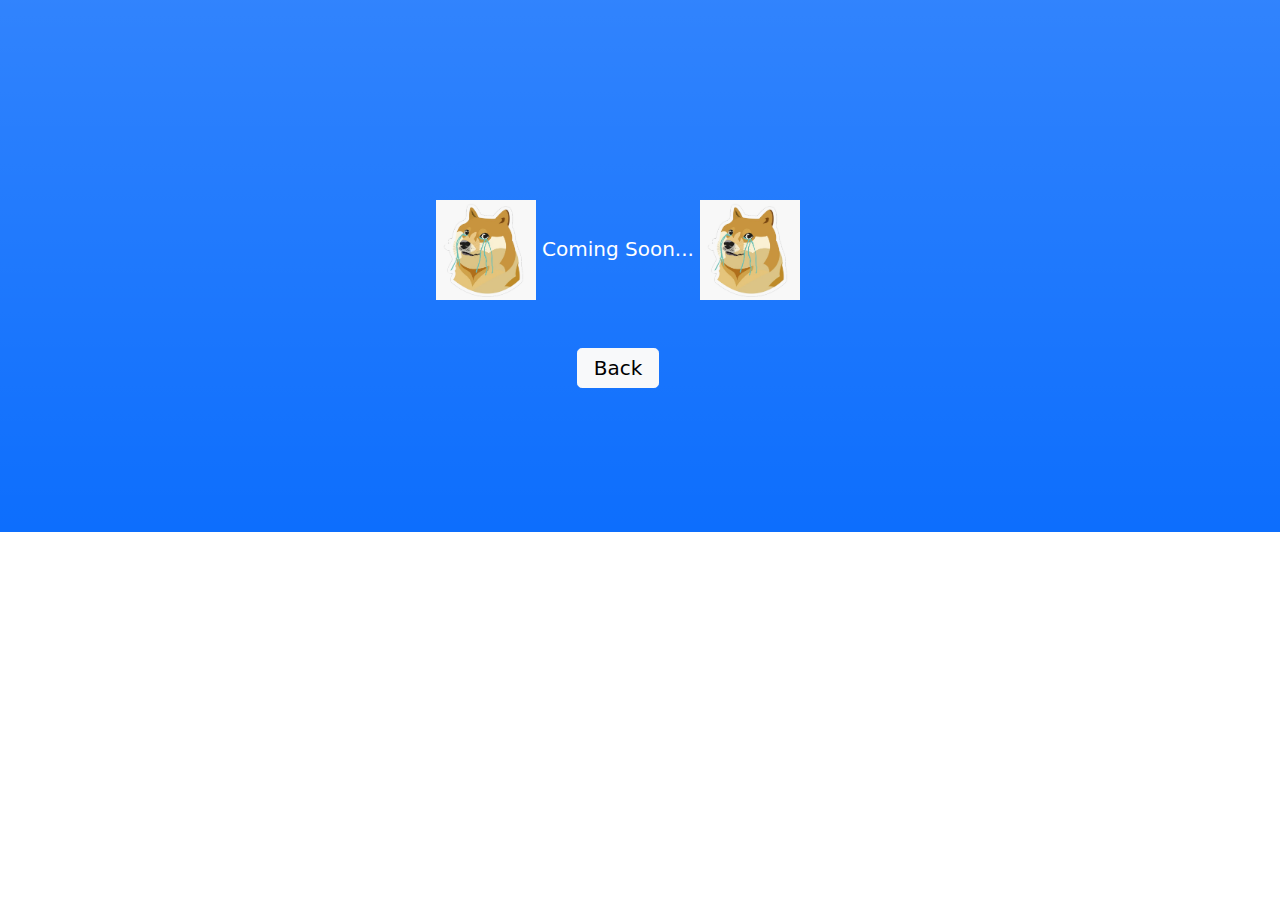
<file: coming_soon.html>
<!DOCTYPE html>
<html lang="en">
  <head>
    <!-- Core theme CSS (includes Bootstrap)-->
    <link href="css/styles.css" rel="stylesheet" />

    <!-- Bootstrap icons-->
    <link
      href="https://cdn.jsdelivr.net/npm/bootstrap-icons@1.5.0/font/bootstrap-icons.css"
      rel="stylesheet"
      type="text/css"
    />
    <link
      href="https://fonts.googleapis.com/icon?family=Material+Icons"
      rel="stylesheet"
    />
    <!-- Google fonts-->
    <link
      href="https://fonts.googleapis.com/css?family=Lato:300,400,700,300italic,400italic,700italic"
      rel="stylesheet"
      type="text/css"
    />
    <style>
      .rotate {
        animation: rotation 3s infinite linear;
      }

      @keyframes rotation {
        from {
          transform: rotate(0deg);
        }
        to {
          transform: rotate(359deg);
        }
      }
    </style>
  </head>
  <body>
    <header class="bg-primary bg-gradient text-white">
      <div class="container m-sm-5">
        <p class="lead text-center m-sm-5">
          <img
            src="assets/img/sad_doge.png"
            class="rotate"
            width="100"
            height="100"
          />
          Coming Soon...
          <img
            src="assets/img/sad_doge.png"
            class="rotate"
            width="100"
            height="100"
          />
        </p>
      </div>
      <div class="container m-sm-5 text-center">
        <a class="btn btn-lg btn-light py-1" href="index.html">Back</a>
      </div>
    </header>
  </body>
</html>
</file>
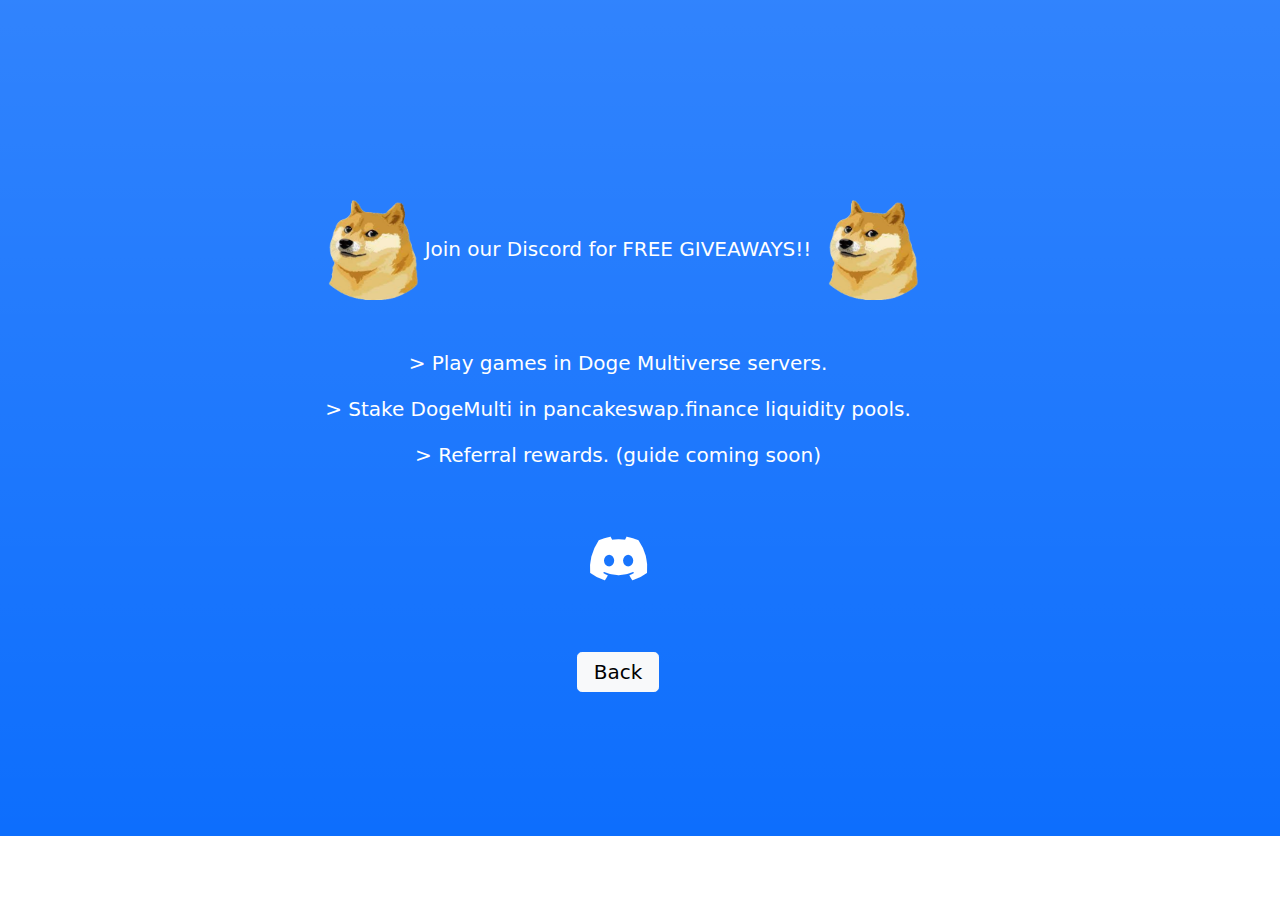
<file: earn_dogemv.html>
<!DOCTYPE html>
<html lang="en">
  <head>
    <!-- Core theme CSS (includes Bootstrap)-->
    <link href="css/styles.css" rel="stylesheet" />

    <!-- Bootstrap icons-->
    <link
      href="https://cdn.jsdelivr.net/npm/bootstrap-icons@1.5.0/font/bootstrap-icons.css"
      rel="stylesheet"
      type="text/css"
    />
    <link
      href="https://fonts.googleapis.com/icon?family=Material+Icons"
      rel="stylesheet"
    />
    <!-- Google fonts-->
    <link
      href="https://fonts.googleapis.com/css?family=Lato:300,400,700,300italic,400italic,700italic"
      rel="stylesheet"
      type="text/css"
    />
    <style>
      .rotate {
        animation: rotation 3s infinite linear;
      }

      @keyframes rotation {
        from {
          transform: rotate(0deg);
        }
        to {
          transform: rotate(359deg);
        }
      }
    </style>
  </head>
  <body>
    <header class="bg-primary bg-gradient text-white">
      <div class="container m-sm-5">
        <p class="lead text-center m-sm-5">
          <img
            src="assets/img/doge_icon.PNG"
            class="rotate"
            width="100"
            height="100"
          />
          Join our Discord for FREE GIVEAWAYS!!
          <img
            src="assets/img/doge_icon.PNG"
            class="rotate"
            width="100"
            height="100"
          />
        </p>
      </div>
      <div class="container m-sm-5">
        <p class="lead text-center">
          > Play games in Doge Multiverse servers.
        </p>
        <p class="lead text-center">
          > Stake DogeMulti in pancakeswap.finance liquidity pools.
        </p>
        <p class="lead text-center">
          > Referral rewards. (guide coming soon)
        </p>
      </div>
      <div class="container m-sm-5 text-center">
        <a href="https://discord.com/invite/BmCssqnhX6"
          ><i class="bi-discord fs-7 white"></i
        ></a>
      </div>
      <div class="container m-sm-5 text-center">
        <a class="btn btn-lg btn-light py-1" href="index.html">Back</a>
      </div>
    </header>
  </body>
</html>
</file>
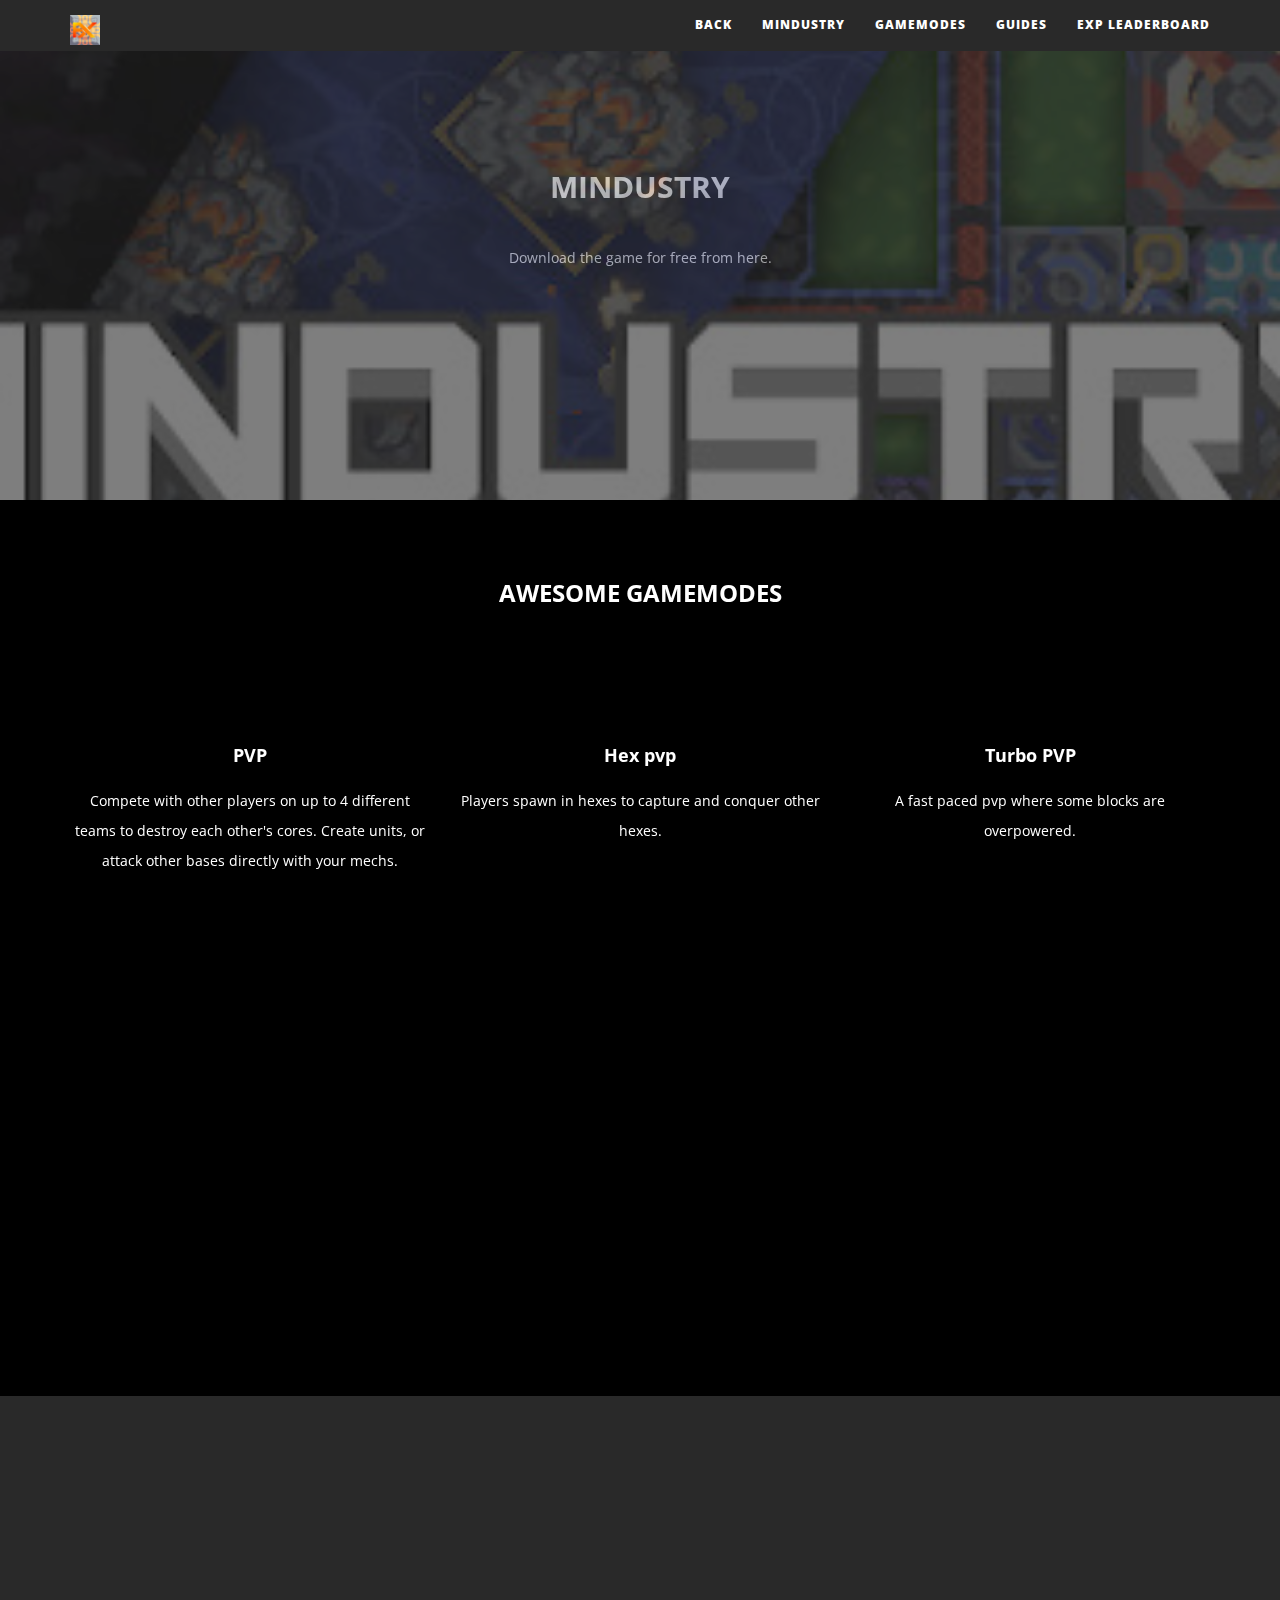
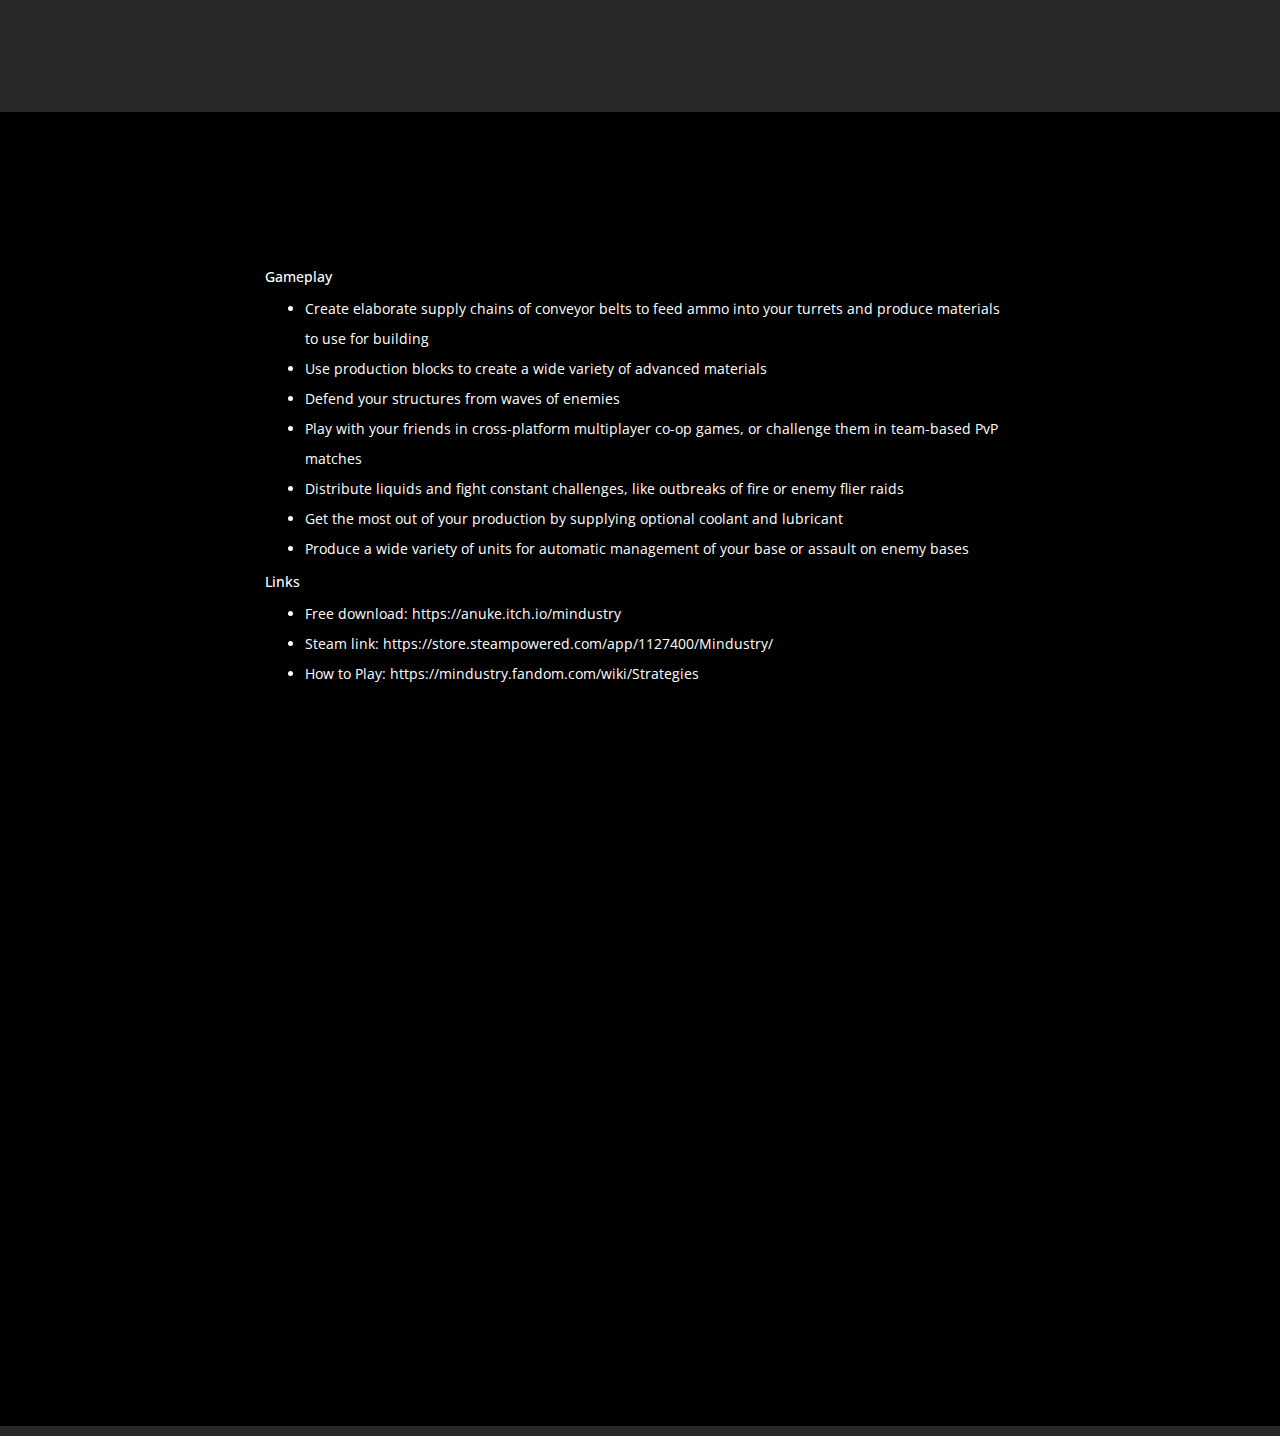
<file: mindustry.html>
<!DOCTYPE html>
<html xmlns="http://www.w3.org/1999/xhtml">
<head>
    <meta charset="utf-8" />
    <meta name="viewport" content="width=device-width, initial-scale=1, maximum-scale=1" />
    <meta name="description" content="Official alex server website" />
    <link rel="icon" href="assets/img/logo.png" type="image/png" />
    <script async src="https://arc.io/widget.min.js#xhoNFNXp"></script>
    <meta property="og:type" content="website" />
    <meta property="og:url" content="https://unjown.github.io/alexweb/landing-page/index.html" />
    <meta name="og:image" content="assets/img/logo.png" />
    <meta name="og:title" content="Official alex server website" />
    <meta name="og:description" content= "Official Alex Server Website" />
    <title>Alex mindustry official website</title>
    <!-- BOOT   STRAP CORE STYLE CSS -->
    <link href="assets/css/bootstrap.css" rel="stylesheet" />
    <!-- FONT AWESOME CSS -->
    <link href="https://willo.is-a.dev/fontawesome-5-pro/css/all.css" rel="stylesheet" />
    <!-- STYLE SWITCHER  CSS -->
    <link href="assets/css/styleSwitcher.css" rel="stylesheet" />
    <!-- CUSTOM STYLE CSS -->
    <link href="assets/css/style.css" rel="stylesheet" />
    <!--GREEN STYLE VERSION IS BY DEFAULT, USE ANY ONE STYLESHEET FROM TWO STYLESHEETS (green or red) HERE-->
    <link href="assets/css/themes/black.css" id="mainCSS" rel="stylesheet" />
    <!-- Google	Fonts -->
    <link href='http://fonts.googleapis.com/css?family=Open+Sans:400,700,300' rel='stylesheet' type='text/css' />
    <script data-ad-client="ca-pub-3219926648482446" async src="https://pagead2.googlesyndication.com/pagead/js/adsbygoogle.js"></script>
    <!-- Global site tag (gtag.js) - Google Analytics -->
    <script async src="https://www.googletagmanager.com/gtag/js?id=G-5SQGLX4C7W"></script>
    <script>
        window.dataLayer = window.dataLayer || [];
        function gtag(){dataLayer.push(arguments);}
        gtag('js', new Date());

        gtag('config', 'G-5SQGLX4C7W');
    </script>
</head>
<body >
<!--END STYLE SWITCHER-->
<div class="navbar navbar-inverse navbar-fixed-top move-me" id="menu">
    <div class="container">
        <div class="navbar-header">
            <button type="button" class="navbar-toggle" data-toggle="collapse" data-target=".navbar-collapse">
                <span class="icon-bar"></span>
                <span class="icon-bar"></span>
                <span class="icon-bar"></span>
            </button>
            <a class="navbar-brand" href="index.html"><img class="logo-custom" src="assets/img/logo.png" alt=""  /></a>
        </div>
        <div class="navbar-collapse collapse">
            <ul class="nav navbar-nav navbar-right">
                <li ><a href="index.html">BACK</a></li>
                <li ><a href="#">MINDUSTRY</a></li>
                <li><a href="#features">GAMEMODES</a></li>
                <li><a href="#guide">GUIDES</a></li>
                <li ><a href="#expboard">EXP LEADERBOARD</a></li>

            </ul>
        </div>

    </div>
</div>
<!--NAVBAR SECTION END-->
<section class="header-sec" id="home" >
    <div class="overlay">
        <div class="container">
            <div class="row text-center" >
                <div class="col-lg-8 col-lg-offset-2 col-md-8 col-md-offset-2 col-sm-10 col-sm-offset-1">
                    <h2 data-scroll-reveal="enter from the bottom after 0.1s">
                        <strong>
                            Mindustry
                        </strong>
                    </h2>
                    <p data-scroll-reveal="enter from the bottom after 0.8s">
                        Download the game for free from <a href="https://anuke.itch.io/mindustry"> here</a>.

                    </p>
                    <br />
                </div>

            </div>
        </div>
    </div>

</section>
<!--HEADER SECTION END-->
<section class="features" id="features">
    <div class="container">
        <div class="row text-center" >
            <div class="col-lg-8 col-lg-offset-2 col-md-8 col-md-offset-2 col-sm-10 col-sm-offset-1">
                <h3 data-scroll-reveal="enter from the bottom after 0.1s">
                    <strong>
                        Awesome Gamemodes
                    </strong>
                </h3>

            </div>

        </div>
        <div class="row text-center just-pad" >

            <div class="col-lg-4 col-md-4 col-sm-4" data-scroll-reveal="enter from the left after 0.2s" >
                <i class=" fa fa-swords fa-5x "></i>
                <h4 ><strong> PVP </strong></h4>
                <p>
                    Compete with other players on up to 4 different teams to destroy each other's cores. Create units, or attack other bases directly with your mechs.
                </p>
            </div>

            <div class="col-lg-4 col-md-4 col-sm-4" data-scroll-reveal="enter from the top after 0.4s" >
                <i class=" fal fa-hexagon fa-5x "></i>
                <h4 ><strong> Hex pvp </strong></h4>
                <p>
                    Players spawn in hexes to capture and conquer other hexes.
                </p>

            </div>
            <div class="col-lg-4 col-md-4 col-sm-4" data-scroll-reveal="enter from the right after 0.7s">
                <i class=" fa fa-swords fa-5x "></i>
                <h4 ><strong> Turbo PVP </strong></h4>
                <p>
                    A fast paced pvp where some blocks are overpowered.
                </p>
            </div>
            <div class="col-lg-4 col-md-4 col-sm-4" data-scroll-reveal="enter from the left after 0.8s" >
                <i class=" fa fa-campfire fa-5x "></i>
                <h4 ><strong> Survival </strong></h4>
                <p>
                    Build turrets to defend from enemies in tower-defense based gameplay. Survive as long as possible, optionally launching your core to use your collected resources for research. Prepare your base for intermittent attacks from airborne bosses.
                </p>
            </div>
            <div class="col-lg-4 col-md-4 col-sm-4" data-scroll-reveal="enter from the bottom after 1.4s" >
                <i class=" fa fa-dagger fa-5x "></i>
                <h4 ><strong> Attack </strong></h4>
                <p>
                    Build factories for units to destroy the enemy cores, while simultaneously defending your base from waves of enemy units. Create a variety of different types of support and offensive unit to assist you in your goals. Optionally enable an AI that builds defensive structures to an extra challenge.
                </p>
            </div>
            <div class="col-lg-4 col-md-4 col-sm-4" data-scroll-reveal="enter from the right after 0.8s" >
                <i class=" fa fa-campfire fa-5x "></i>
                <h4 ><strong> Sandbox </strong></h4>
                <p>
                    Play around with infinite resources and no enemy threat. Use sandbox-specific item and liquid source blocks to test out designs, and spawn in enemies on request.
                </p>
            </div>
        </div>
    </div>

</section>
<!--FEATURES SECTION END-->
<section class="testi-sec" >
    <div class="overlay">
        <div class="container">
            <div class="row text-center" >

                <div class="col-lg-8 col-lg-offset-2 col-md-8 col-md-offset-2 col-sm-10 col-sm-offset-1">

                    <h3 data-scroll-reveal="enter from the bottom after 0.1s">
                        <strong>
                            What Our Members Says
                        </strong>
                    </h3>

                    <h4 data-scroll-reveal="enter from the bottom after 0.8s">
                        <i class="fa fa-quote-left "></i> The Alex Server is quite a lively server,
                        full of friendly mods that are more often than not willing to negotiate/help than punish,
                        and people that are more than willing to help with any problems you might have,
                        whether it be coding or gaming. Not to mention the currency system,
                        allowing friendly competition among members. Also memes.
                        <i class="fa fa-quote-right "></i>
                        <br />
                        <span class="pull-right"><strong>-Whalet296
                        #9403</strong></span>
                    </h4>
                    <span></span>
                </div>

            </div>
        </div>
    </div>

</section>
<!--TESTIMONIAL SECTION END-->
<!--DEVELOPERS SECTION END-->
<!--PRICING SECTION END-->
<section class="guide" id="guide" >
    <div class="container">
        <div class="row text-left " >
            <div class="col-lg-8 col-lg-offset-2 col-md-8 col-md-offset-2 col-sm-10 col-sm-offset-1">
                <h3 data-scroll-reveal="enter from the bottom after 0.1s">
                    <strong> Mindustry Guide </strong>
                </h3>
                <h5> Gameplay</h5>
                <ul>

                        <li>Create elaborate supply chains of conveyor belts to feed ammo into your turrets and produce materials to use for building</li>
                        <li>Use production blocks to create a wide variety of advanced materials</li>
                        <li>Defend your structures from waves of enemies</li>
                        <li>Play with your friends in cross-platform multiplayer co-op games, or challenge them in team-based PvP matches</li>
                        <li>Distribute liquids and fight constant challenges, like outbreaks of fire or enemy flier raids</li>
                        <li>Get the most out of your production by supplying optional coolant and lubricant</li>
                        <li>Produce a wide variety of units for automatic management of your base or assault on enemy bases</li>
                </ul>
                <h5> Links</h5>
                <ul>
                    <li>Free download: https://anuke.itch.io/mindustry </li>
                    <li>Steam link: https://store.steampowered.com/app/1127400/Mindustry/ </li>
                    <li>How to Play: https://mindustry.fandom.com/wiki/Strategies </li>
                </ul>
            </div>
        </div>

    </div>
</section>
<!--CONTACT SECTION END-->
<section class="contact" id="expboard" >
    <div class="container">
        <div class="row text-center " >
            <div class="col-lg-8 col-lg-offset-2 col-md-8 col-md-offset-2 col-sm-10 col-sm-offset-1">
                <h3 data-scroll-reveal="enter from the bottom after 0.1s">
                    <strong>
                        EXP leaderboard
                    </strong>
                </h3>
            </div>
        </div>
        <a href="https://charts.mongodb.com/charts-project-0-wfwdj/embed/charts?id=779c31a4-a0f3-4837-a585-5ba99cc4667c&autoRefresh=300&theme=light"><div class="row" id="expboard">
            <div class="col-lg-6 col-md-6 col-sm-6" data-scroll-reveal="enter from the right after 0.2s">
                <iframe style="background: #FFFFFF;border: none;border-radius: 2px;box-shadow: 0 2px 10px 0 rgba(70, 76, 79, .2);" width="1040" height="480" src="https://charts.mongodb.com/charts-project-0-wfwdj/embed/charts?id=779c31a4-a0f3-4837-a585-5ba99cc4667c&autoRefresh=300&theme=light" id="ifrme"></iframe>
            </div>
        </div>
        </a>
    </div>
</section>
<div class="myfooter" >


</div>
<!--FOOTER SECTION END-->
<!--  Jquery Core Script -->
<script src="assets/js/jquery-1.10.2.js"></script>
<!--  Core Bootstrap Script -->
<script src="assets/js/bootstrap.js"></script>
<!--  Scrolling Reveal Script -->
<script src="assets/js/scrollReveal.js"></script>
<!--  Scroll Scripts -->
<script src="assets/js/jquery.easing.min.js"></script>
<!--  Style Switcher Scripts -->
<script src="assets/js/styleSwitcher.js"></script>
<!--  Custom Scripts -->
<script src="assets/js/custom.js"></script>

</body>
</html>
</file>
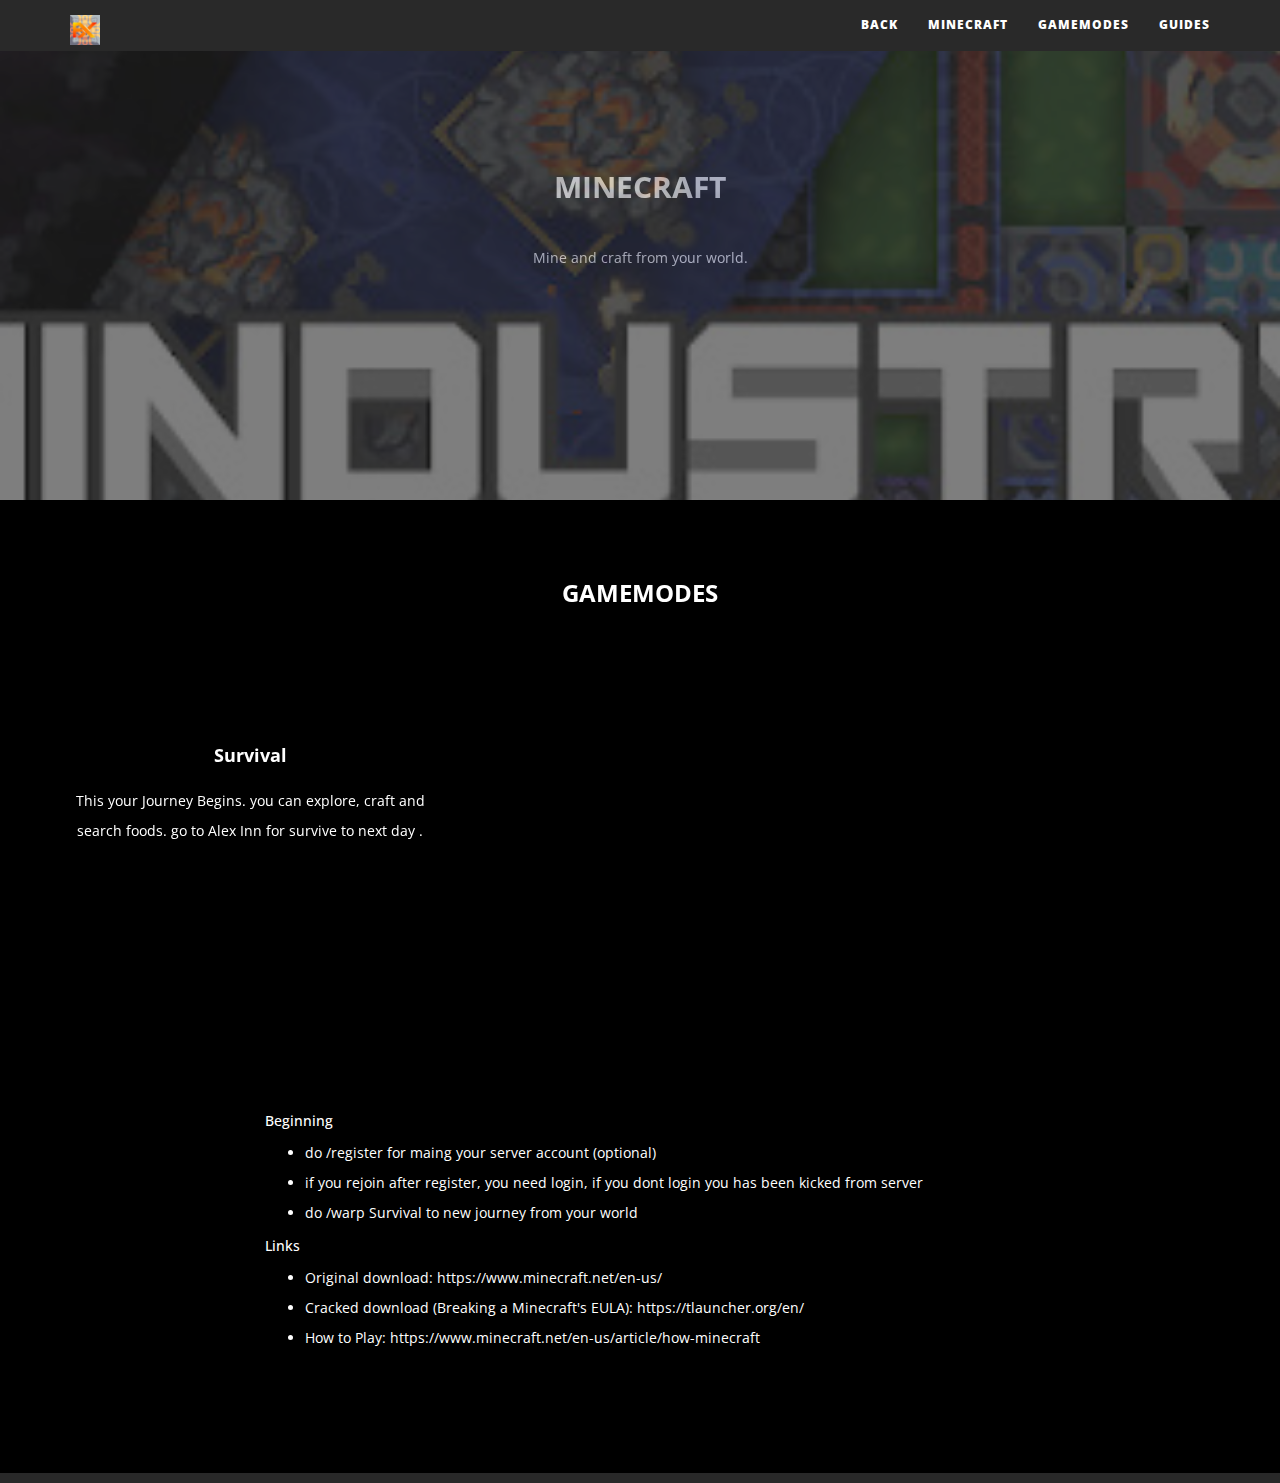
<file: minecraft.html>
<!DOCTYPE html>
<html xmlns="http://www.w3.org/1999/xhtml">
<head>
    <meta charset="utf-8" />
    <meta name="viewport" content="width=device-width, initial-scale=1, maximum-scale=1" />
    <meta name="description" content="Official alex server website" />
    <link rel="icon" href="assets/img/logo.png" type="image/png" />
    <script async src="https://arc.io/widget.min.js#xhoNFNXp"></script>
    <meta property="og:type" content="website" />
    <meta property="og:url" content="https://unjown.github.io/alexweb/landing-page/index.html" />
    <meta name="og:image" content="assets/img/logo.png" />
    <meta name="og:title" content="Official alex server website" />
    <meta name="og:description" content= "Official Alex Server Website" />
    <title>Alex mindustry official website</title>
    <!-- BOOT   STRAP CORE STYLE CSS -->
    <link href="assets/css/bootstrap.css" rel="stylesheet" />
    <!-- FONT AWESOME CSS -->
    <link href="https://willo.is-a.dev/fontawesome-5-pro/css/all.css" rel="stylesheet" />
    <!-- STYLE SWITCHER  CSS -->
    <link href="assets/css/styleSwitcher.css" rel="stylesheet" />
    <!-- CUSTOM STYLE CSS -->
    <link href="assets/css/style.css" rel="stylesheet" />
    <!--GREEN STYLE VERSION IS BY DEFAULT, USE ANY ONE STYLESHEET FROM TWO STYLESHEETS (green or red) HERE-->
    <link href="assets/css/themes/black.css" id="mainCSS" rel="stylesheet" />
    <!-- Google	Fonts -->
    <link href='http://fonts.googleapis.com/css?family=Open+Sans:400,700,300' rel='stylesheet' type='text/css' />
    <script data-ad-client="ca-pub-3219926648482446" async src="https://pagead2.googlesyndication.com/pagead/js/adsbygoogle.js"></script>
</head>
<body >
<!--END STYLE SWITCHER-->
<div class="navbar navbar-inverse navbar-fixed-top move-me" id="menu">
    <div class="container">
        <div class="navbar-header">
            <button type="button" class="navbar-toggle" data-toggle="collapse" data-target=".navbar-collapse">
                <span class="icon-bar"></span>
                <span class="icon-bar"></span>
                <span class="icon-bar"></span>
            </button>
            <a class="navbar-brand" href="index.html"><img class="logo-custom" src="assets/img/logo.png" alt=""  /></a>
        </div>
        <div class="navbar-collapse collapse">
            <ul class="nav navbar-nav navbar-right">
                <li ><a href="index.html">BACK</a></li>
                <li ><a href="#">MINECRAFT</a></li>
                <li><a href="#features">GAMEMODES</a></li>
                <li><a href="#guide">GUIDES</a></li>

            </ul>
        </div>

    </div>
</div>
<!--NAVBAR SECTION END-->
<section class="header-sec" id="home" >
    <div class="overlay">
        <div class="container">
            <div class="row text-center" >
                <div class="col-lg-8 col-lg-offset-2 col-md-8 col-md-offset-2 col-sm-10 col-sm-offset-1">
                    <h2 data-scroll-reveal="enter from the bottom after 0.1s">
                        <strong>
                            Minecraft
                        </strong>
                    </h2>
                    <p data-scroll-reveal="enter from the bottom after 0.8s">
                        Mine and craft from your world.

                    </p>
                    <br />
                </div>

            </div>
        </div>
    </div>

</section>
<!--HEADER SECTION END-->
<section class="features" id="features">
    <div class="container">
        <div class="row text-center" >
            <div class="col-lg-8 col-lg-offset-2 col-md-8 col-md-offset-2 col-sm-10 col-sm-offset-1">
                <h3 data-scroll-reveal="enter from the bottom after 0.1s">
                    <strong>
                        Gamemodes
                    </strong>
                </h3>

            </div>

        </div>
        <div class="row text-center just-pad" >

            <div class="col-lg-4 col-md-4 col-sm-4" data-scroll-reveal="enter from the left after 0.2s" >
                <i class=" fa fa-campfire fa-5x "></i>
                <h4 ><strong> Survival </strong></h4>
                <p>
                    This your Journey Begins. you can explore, craft and search foods. go to Alex Inn for survive to next day  .
                </p>
            </div>

</section>
<!--FEATURES SECTION END-->
<section class="testi-sec" >
</section>
<!--TESTIMONIAL SECTION END-->
<!--DEVELOPERS SECTION END-->
<!--PRICING SECTION END-->
<section class="guide" id="guide" >
    <div class="container">
        <div class="row text-left " >
            <div class="col-lg-8 col-lg-offset-2 col-md-8 col-md-offset-2 col-sm-10 col-sm-offset-1">
                <h3 data-scroll-reveal="enter from the bottom after 0.1s">
                    <strong> Alex Minecraft Guide </strong>
                </h3>
                <h5> Beginning</h5>
                <ul>
                    <li>do /register for maing your server account (optional)</li>
                    <li>if you rejoin after register, you need login, if you dont login you has been kicked from server</li>
                    <li>do /warp Survival to new journey from your world</li>
                </ul>
                <h5> Links</h5>
                <ul>
                    <li>Original download: https://www.minecraft.net/en-us/ </li>
                    <li>Cracked download (Breaking a Minecraft's EULA): https://tlauncher.org/en/ </li>
                    <li>How to Play: https://www.minecraft.net/en-us/article/how-minecraft </li>
                </ul>
            </div>
        </div>

    </div>
</section>
<!--CONTACT SECTION END-->
<section class="contact" id="expboard" >

</section>
<div class="myfooter" >


</div>
<!--FOOTER SECTION END-->
<!--  Jquery Core Script -->
<script src="assets/js/jquery-1.10.2.js"></script>
<!--  Core Bootstrap Script -->
<script src="assets/js/bootstrap.js"></script>
<!--  Scrolling Reveal Script -->
<script src="assets/js/scrollReveal.js"></script>
<!--  Scroll Scripts -->
<script src="assets/js/jquery.easing.min.js"></script>
<!--  Style Switcher Scripts -->
<script src="assets/js/styleSwitcher.js"></script>
<!--  Custom Scripts -->
<script src="assets/js/custom.js"></script>

</body>
</html>
</file>
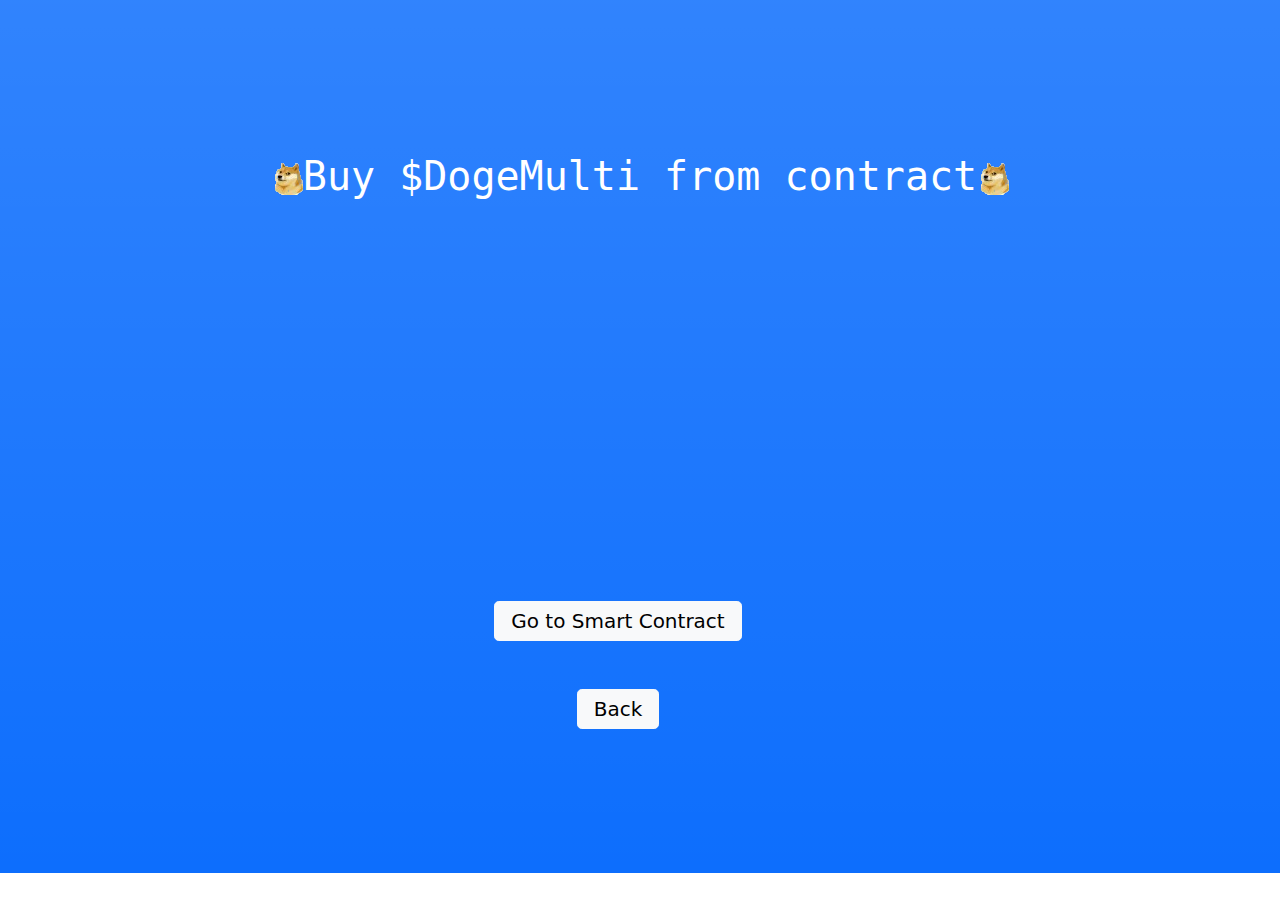
<file: quick_buy.html>
<!DOCTYPE html>
<html lang="en">
  <head>
    <!--page icon-->
    <link
      rel="icon"
      type="image/x-icon"
      href="assets/img/doge_icon.png"
    />
    <!-- Core theme CSS (includes Bootstrap)-->
    <link href="css/styles.css" rel="stylesheet" />

    <!-- Bootstrap icons-->
    <link
      href="https://cdn.jsdelivr.net/npm/bootstrap-icons@1.5.0/font/bootstrap-icons.css"
      rel="stylesheet"
      type="text/css"
    />
    <link
      href="https://fonts.googleapis.com/icon?family=Material+Icons"
      rel="stylesheet"
    />
    <!-- Google fonts-->
    <link
      href="https://fonts.googleapis.com/css?family=Lato:300,400,700,300italic,400italic,700italic"
      rel="stylesheet"
      type="text/css"
    />
    <style>
      .rotate {
        animation: rotation 3s infinite linear;
      }

      @keyframes rotation {
        from {
          transform: rotate(0deg);
        }
        to {
          transform: rotate(359deg);
        }
      }
    </style>
  </head>
  <body>
    <header class="bg-primary bg-gradient text-white">
      <div class="container">
        <!--Notorious did an edit here-->
        <h1 class="quick-buy-title"><img src="assets/img/doge_icon_32x32small.png" alt="." class="doge-icon">Buy &#36;DogeMulti from contract<img
           src="assets/img/doge_icon_32x32small.png" alt="." class="doge-icon">
        </h>
        <!--End of notorious edit-->
        <p class="lead text-center m-sm-5">
          <iframe
            width="75%"
            height="300"
            src="https://www.youtube.com/embed/e11eMHkceBo"
            title="YouTube video player"
            frameborder="0"
            allow="accelerometer; autoplay; clipboard-write; encrypted-media; gyroscope; picture-in-picture"
            allowfullscreen
          ></iframe>
        </p>
      </div>
      <div class="container m-sm-5 text-center">
        <a
          class="btn btn-lg btn-light py-1"
          href="https://bscscan.com/token/0x3c37ab18d0ec386d06dd68e3470e49bfdc0d46e8"
          >Go to Smart Contract</a
        >
      </div>
      <div class="container m-sm-5 text-center">
        <a class="btn btn-lg btn-light py-1" href="index.html">Back</a>
      </div>
    </header>
  </body>
</html>
</file>
<file: assets/css/styleSwitcher.css>
﻿
/*=============================================================
    Authour URI: www.binarytheme.com
    License: Commons Attribution 3.0

    http://creativecommons.org/licenses/by/3.0/

    100% Free To use For Personal And Commercial Use.
    IN EXCHANGE JUST GIVE US CREDIT  AND TELL YOUR FRIENDS ABOUT US
   
    ========================================================  */


/*=====================================
  THEME SWITCHER STYLES 
   ===================================*/
.switcher {
    width:50px;
    padding:10px;
    position:fixed;
    z-index:2000;
    top:90px;
    right:0;
    background-color:rgba(221, 221, 221, 1);
    -webkit-transition:all .4s ease-in-out;
    -moz-transition:all .4s ease-in-out;
    -ms-transition:all .4s ease-in-out;
    -o-transition:all .4s ease-in-out;
    transition:all .4s ease-in-out;
	color:#000000;
}
   
.switcher #switch-panel {
    position:absolute;
    right:-34px;
    top:15px;
    width:34px;
    height:38px;
    z-index:1990;
    display:block;
    background-color:rgba(221, 221, 221, 1);
	margin-left:0;
    cursor: pointer;
}
.switcher #switch-panel i {
    font-size: 20px;
    line-height: 40px;
    padding-left:5px;
    color:#000;
}
.switcher .colors-list {
    margin:0;
    padding:0;
}
.switcher .colors-list li {
    float:left;
    display:block;
    margin-bottom:2px;
    margin-right:6px;
}
.switcher .colors-list li a {
    display:inline-block;
    width:24px;
    height:24px;
    cursor: pointer;
}

.switcher .colors-list a.green {
    background-color:#9baceb;
}
.switcher .colors-list a.red {
    background-color:#B7544B;
}

.switcher .colors-list a.black {
    background-color:black;
}
</file>
<file: assets/css/style.css>
﻿/*=============================================================
    Authour URI: www.binarytheme.com
    License: Commons Attribution 3.0

    http://creativecommons.org/licenses/by/3.0/

    100% To use For Personal And Commercial Use.
    IN EXCHANGE JUST GIVE US CREDITS AND TELL YOUR FRIENDS ABOUT US
   
    ========================================================  */

/* =============================================================
   GENERAL STYLES
 ============================================================ */
body {
    font-family: 'Open Sans', sans-serif;
    line-height: 30px;
    
}


h2 {
    padding-top:50px;
    text-transform: uppercase;  
    padding-bottom:20px;  
    color:#000;
}
h3 {
    padding-top:30px;
     padding-bottom:40px;
     text-align:center;
     font-weight:900;
     text-transform:uppercase;
}
section {
    padding-top:30px;
    padding-bottom:40px;
}
.just-pad {
    padding-bottom:50px;
    padding-top:80px;
}

p {
    padding:10px 0px;
}
/*=====================================
  NAVBAR STYLES 
    ===================================*/

.logo-custom {
     max-height:30px
}
#menu {
    background-color:#9baceb;
    color:#fff;
    font-size:12px;
    font-weight:900;
    letter-spacing:1px;
   
}
.navbar-inverse {
border-color:transparent;
}
.navbar-inverse .navbar-nav > li > a,.navbar-inverse .navbar-nav > li > a:hover {
color: #FFF;
}

.home-mail {
    font-size:12px; 
    font-weight:normal;
    padding-left:5px;
}
/*=====================================
  HEADERS STYLES 
    ===================================*/


.header-sec {
  
    padding-top: 10px;
    padding-bottom: 60px;
    background: url(../img/banner.jpg) no-repeat center center;
padding: 0;
-webkit-background-size: cover;
background-size: cover;
 color:#fff;
 background-attachment:fixed;
}
.header-sec .overlay{
    background:#9baceb;
min-height: 500px;
}
    .header-sec h2 {
        color:#fff;
        padding-top:150px;
    }



    /*=====================================
  TESTIMONIALS STYLES 
    ===================================*/


.testi-sec {
  
    padding-top: 10px;
    padding-bottom: 60px;
    background: url(../img/testi.jpg) no-repeat center center;
padding: 0;
-webkit-background-size: cover;
background-size: cover;
 color:#fff;
 background-attachment:fixed;

}
.testi-sec .overlay{
    background:rgba(8, 134, 74, 0.80);
min-height: 300px;
}
    .testi-sec h3 {
        color:#fff;
        padding-top:30px;
        padding-bottom:30px;
    }

.testi-sec h4 {
    line-height:35px;
    padding-bottom:50px;
}


/*=====================================
  PRICING STYLES 
    ===================================*/

.price-sec {
  
    padding-top: 40px;
    padding-bottom: 60px;
    color:#fff;
   

}
    .price-sec span {
        font-size:90px;
    }

.single-price {
    background-color:rgba(8, 134, 74,1);
    padding:50px;
}
.multi-price {
    background-color:#4bb777;
    padding:50px;
}
  /*=====================================
  CONTACT STYLES 
    ===================================*/
.contact {
    font-size:20px;
    line-height:35px;
}
 /*=====================================
  FOOTER STYLES 
    ===================================*/

 .myfooter {
    background-color:#4bb777;
    padding:5px 40px 5px 40px;
    color:#fff;
    font-size:14px;
    text-align:right;
}
</file>
<file: assets/css/themes/black.css>
.header-sec .overlay{
    background-color: #292929;
    opacity: 0.6;
}

#menu {
    color:white;
    background-color: #292929;
}

.testi-sec .overlay{
    color:white;
    background-color: #292929;
}
 

.single-price {
    color:white;
    background-color: #292929;
}
.multi-price {
    color:white;
    background-color:#292929;
}

.myfooter {
    color:white;
    background-color:#292929;
}

body {
    color:white;
    background-color:black;
}

p a {
    color: white;
}

.fa {
    color: white;
}
</file>
